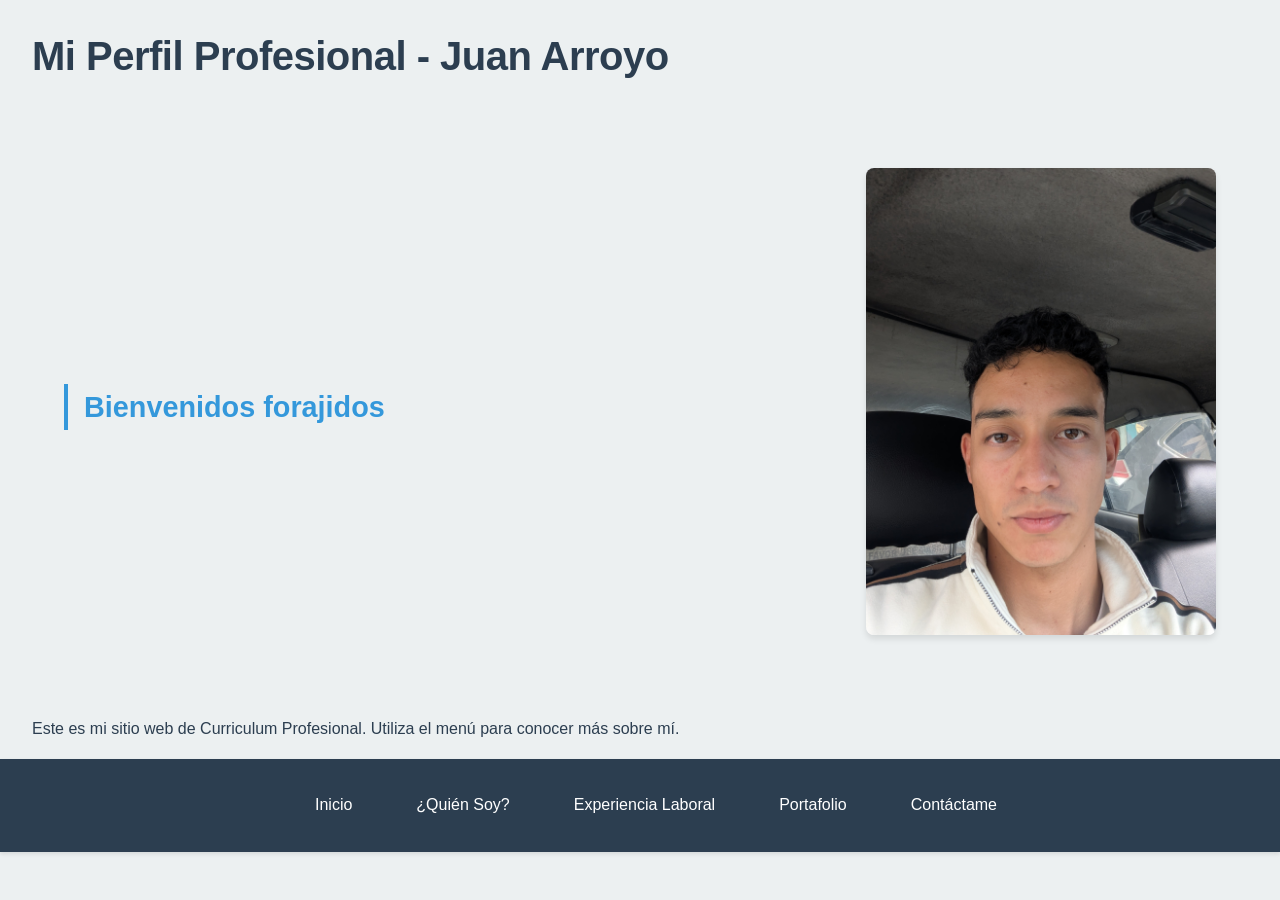
<file: index.html>
<!DOCTYPE html>
<html lang="es">

<head>
    <meta charset="UTF-8">
    <meta name="viewport" content="width=device-width, initial-scale=1.0">
    <title>Mi Perfil Profesional</title>
    <style>
        :root {
            --primary-color: #2c3e50;
            --secondary-color: #3498db;
            --accent-color: #e74c3c;
            --bg-color: #ecf0f1;
            --text-color: #2c3e50;
            --light-text: #7f8c8d;
            --white: #ffffff;
            --border-color: #bdc3c7;
        }

        * {
            margin: 0;
            padding: 0;
            box-sizing: border-box;
        }

        body {
            font-family: 'Segoe UI', Tahoma, Geneva, Verdana, sans-serif;
            font-size: 16px;
            line-height: 1.6;
            color: var(--text-color);
            background-color: var(--bg-color);
            min-height: 100vh;
            display: flex;
            flex-direction: column;
        }

        nav {
            background-color: var(--primary-color);
            padding: 0;
            margin-bottom: 32px;
            box-shadow: 0 2px 4px rgba(0, 0, 0, 0.1);
        }

        nav ul {
            list-style: none;
            display: flex;
            flex-wrap: wrap;
            justify-content: center;
            padding: 16px;
        }

        nav li {
            margin: 0 16px;
        }

        nav a {
            color: var(--white);
            text-decoration: none;
            font-weight: 500;
            font-size: 16px;
            padding: 8px 16px;
            border-radius: 4px;
            transition: all 0.3s ease;
        }

        nav a:hover {
            background-color: var(--secondary-color);
            color: var(--white);
        }

        h1 {
            font-size: 40px;
            color: var(--primary-color);
            margin-bottom: 16px;
            margin-left: 32px;
            margin-top: 24px;
            font-weight: 700;
            letter-spacing: -0.5px;
        }

        h2 {
            font-size: 28.8px;
            color: var(--secondary-color);
            margin-top: 24px;
            margin-bottom: 12.8px;
            margin-left: 32px;
            font-weight: 600;
            border-left: 4px solid var(--secondary-color);
            padding-left: 16px;
        }

        h3 {
            font-size: 20.8px;
            color: var(--primary-color);
            margin-top: 16px;
            margin-bottom: 9.6px;
            margin-left: 32px;
            font-weight: 600;
        }

        p {
            font-size: 16px;
            margin: 16px 32px;
            color: var(--text-color);
            line-height: 1.8;
        }

        ul, ol {
            margin: 16px 32px;
            margin-left: 64px;
            color: var(--text-color);
        }

        li {
            margin-bottom: 8px;
            line-height: 1.8;
        }

        ul ul, ol ol {
            margin-top: 8px;
            margin-bottom: 8px;
        }

        a {
            color: var(--secondary-color);
            text-decoration: none;
            font-weight: 500;
            transition: color 0.3s ease;
        }

        a:hover {
            color: var(--accent-color);
            text-decoration: underline;
        }

        .div-inicial {
            display: flex;
            flex-wrap: wrap;
            align-items: center;
            justify-content: space-between;
            margin: 32px;
        }

        img {
            max-width: 350px;
            height: auto;
            margin: 32px;
            border-radius: 8px;
            box-shadow: 0 4px 6px rgba(0, 0, 0, 0.1);
            image-rendering: auto;
            backface-visibility: hidden;
            -webkit-font-smoothing: antialiased;
        }

        form {
            margin: 32px;
            background-color: var(--white);
            padding: 32px;
            border-radius: 8px;
            box-shadow: 0 2px 4px rgba(0, 0, 0, 0.1);
            max-width: 600px;
        }

        form div {
            margin-bottom: 24px;
        }

        label {
            display: block;
            margin-bottom: 8px;
            font-weight: 600;
            color: var(--primary-color);
            font-size: 15.2px;
        }

        input[type="text"],
        input[type="email"],
        input[type="tel"],
        textarea {
            width: 100%;
            padding: 12px;
            border: 1px solid var(--border-color);
            border-radius: 4px;
            font-size: 16px;
            font-family: 'Segoe UI', Tahoma, Geneva, Verdana, sans-serif;
            transition: border-color 0.3s ease;
        }

        input[type="text"]:focus,
        input[type="email"]:focus,
        input[type="tel"]:focus,
        textarea:focus {
            outline: none;
            border-color: var(--secondary-color);
            box-shadow: 0 0 0 3px rgba(52, 152, 219, 0.1);
        }

        textarea {
            resize: vertical;
            min-height: 120px;
        }

        button {
            background-color: var(--secondary-color);
            color: var(--white);
            padding: 12px 32px;
            border: none;
            border-radius: 4px;
            font-size: 16px;
            font-weight: 600;
            cursor: pointer;
            transition: all 0.3s ease;
        }

        button:hover {
            background-color: var(--accent-color);
            transform: translateY(-2px);
            box-shadow: 0 4px 8px rgba(0, 0, 0, 0.2);
        }

        footer {
            background-color: var(--primary-color);
            color: var(--white);
            text-align: center;
            padding: 32px;
            margin-top: auto;
        }

        footer p {
            color: var(--white);
            margin: 8px 0;
        }

        footer a {
            color: var(--white);
            text-decoration: none;
            font-weight: 500;
        }

        footer a:hover {
            color: var(--secondary-color);
            text-decoration: underline;
        }
    </style>
</head>

<body>
    <h1>Mi Perfil Profesional - Juan Arroyo</h1>

    <div class="div-inicial">
        <h2>Bienvenidos forajidos</h2>
        <br>

        <img src="img/profile.jpg" alt="Foto de perfil">
    </div>

    <p>Este es mi sitio web de Curriculum Profesional. Utiliza el menú para conocer más sobre mí.</p>

    <nav>
        <ul>
            <li><a href="index.html">Inicio</a></li>
            <li><a href="quien-soy.html">¿Quién Soy?</a></li>
            <li><a href="experiencia.html">Experiencia Laboral</a></li>
            <li><a href="portafolio.html">Portafolio</a></li>
            <li><a href="contactame.html">Contáctame</a></li>
        </ul>
    </nav>

</body>

</html>
</file>
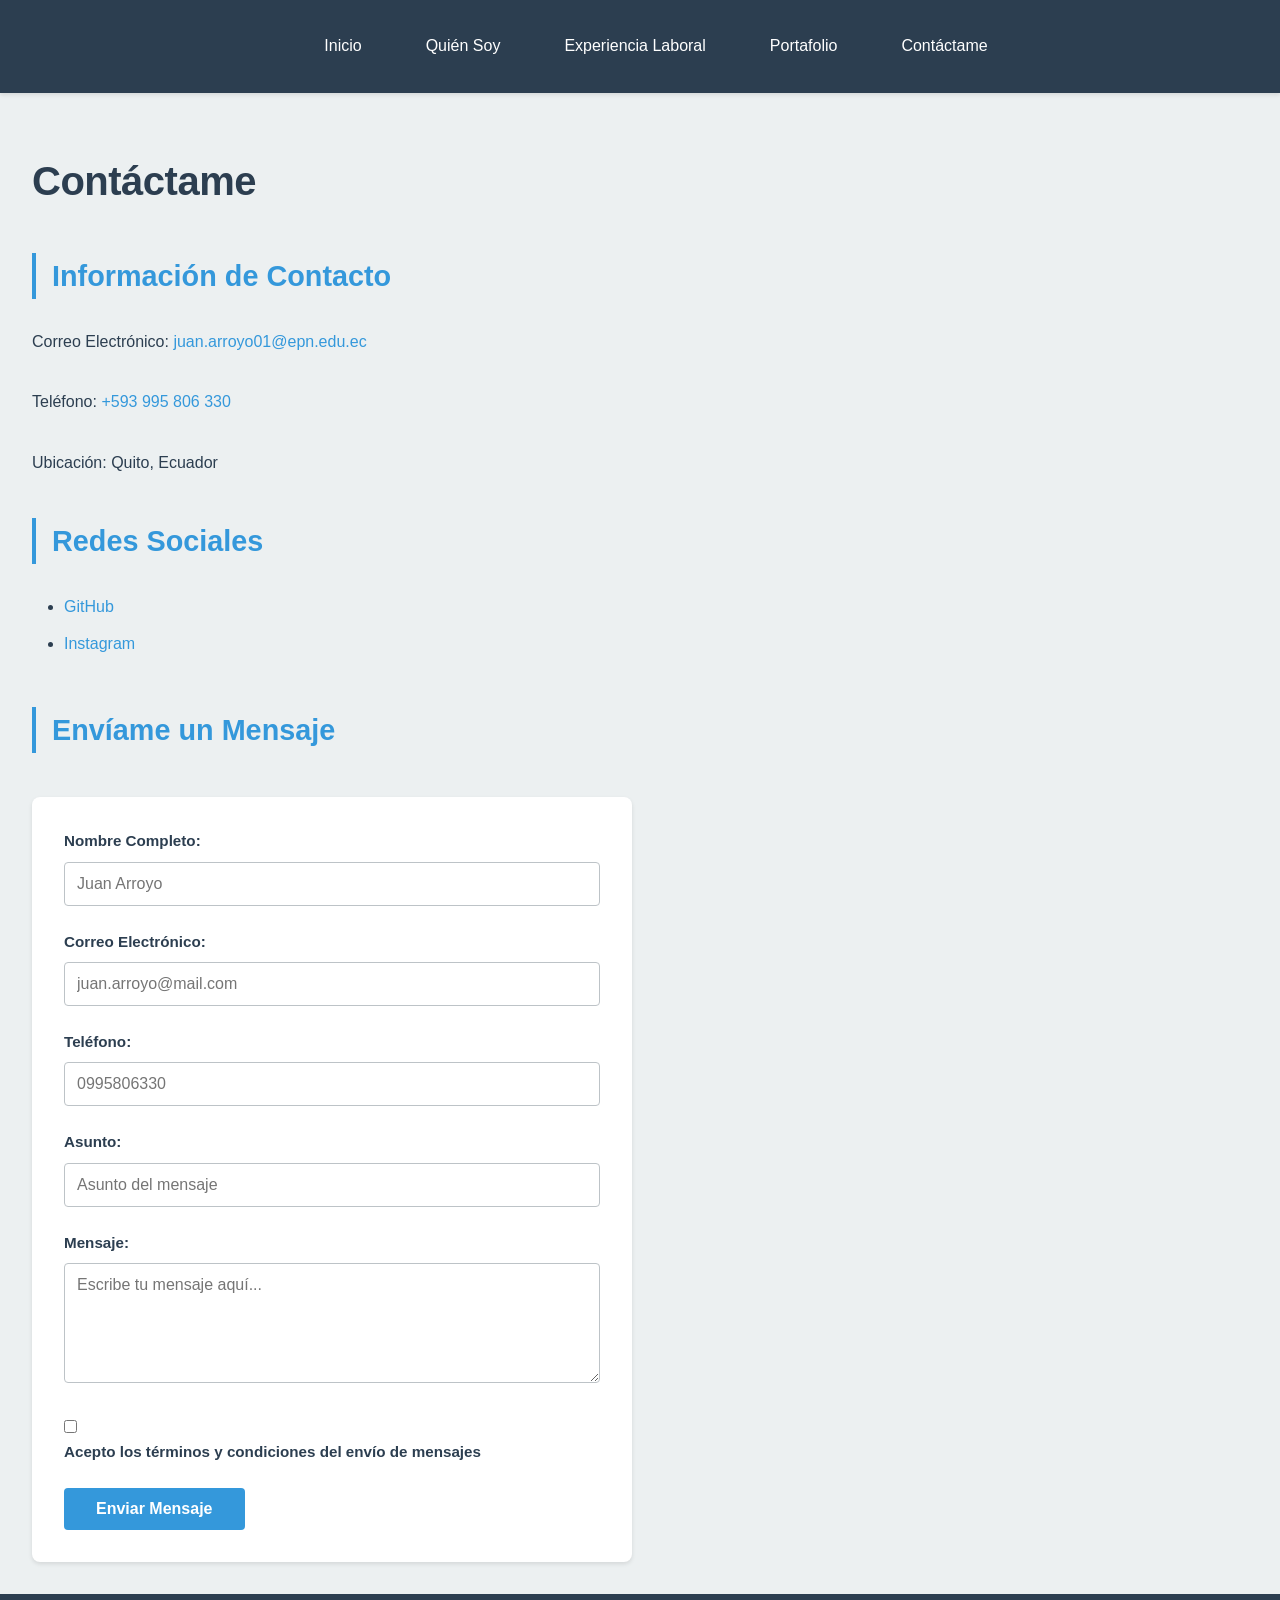
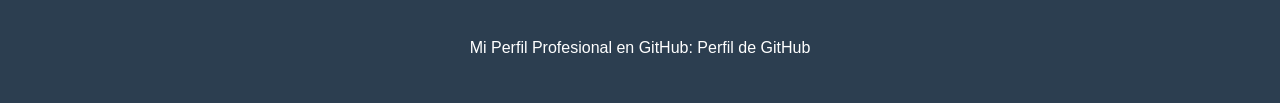
<file: contactame.html>
<!DOCTYPE html>
<html lang="es">

<head>
    <meta charset="UTF-8">
    <meta name="viewport" content="width=device-width, initial-scale=1.0">
    <title>Contáctame - Mi Perfil Profesional</title>
    <style>
        :root {
            --primary-color: #2c3e50;
            --secondary-color: #3498db;
            --accent-color: #e74c3c;
            --bg-color: #ecf0f1;
            --text-color: #2c3e50;
            --light-text: #7f8c8d;
            --white: #ffffff;
            --border-color: #bdc3c7;
        }

        * {
            margin: 0;
            padding: 0;
            box-sizing: border-box;
        }

        body {
            font-family: 'Segoe UI', Tahoma, Geneva, Verdana, sans-serif;
            font-size: 16px;
            line-height: 1.6;
            color: var(--text-color);
            background-color: var(--bg-color);
            min-height: 100vh;
            display: flex;
            flex-direction: column;
        }

        nav {
            background-color: var(--primary-color);
            padding: 0;
            margin-bottom: 32px;
            box-shadow: 0 2px 4px rgba(0, 0, 0, 0.1);
        }

        nav ul {
            list-style: none;
            display: flex;
            flex-wrap: wrap;
            justify-content: center;
            padding: 16px;
        }

        nav li {
            margin: 0 16px;
        }

        nav a {
            color: var(--white);
            text-decoration: none;
            font-weight: 500;
            font-size: 16px;
            padding: 8px 16px;
            border-radius: 4px;
            transition: all 0.3s ease;
        }

        nav a:hover {
            background-color: var(--secondary-color);
            color: var(--white);
        }

        h1 {
            font-size: 40px;
            color: var(--primary-color);
            margin-bottom: 16px;
            margin-left: 32px;
            margin-top: 24px;
            font-weight: 700;
            letter-spacing: -0.5px;
        }

        h2 {
            font-size: 28.8px;
            color: var(--secondary-color);
            margin-top: 24px;
            margin-bottom: 12.8px;
            margin-left: 32px;
            font-weight: 600;
            border-left: 4px solid var(--secondary-color);
            padding-left: 16px;
        }

        h3 {
            font-size: 20.8px;
            color: var(--primary-color);
            margin-top: 16px;
            margin-bottom: 9.6px;
            margin-left: 32px;
            font-weight: 600;
        }

        p {
            font-size: 16px;
            margin: 16px 32px;
            color: var(--text-color);
            line-height: 1.8;
        }

        ul, ol {
            margin: 16px 32px;
            margin-left: 64px;
            color: var(--text-color);
        }

        li {
            margin-bottom: 8px;
            line-height: 1.8;
        }

        ul ul, ol ol {
            margin-top: 8px;
            margin-bottom: 8px;
        }

        a {
            color: var(--secondary-color);
            text-decoration: none;
            font-weight: 500;
            transition: color 0.3s ease;
        }

        a:hover {
            color: var(--accent-color);
            text-decoration: underline;
        }

        .div-inicial {
            display: flex;
            flex-wrap: wrap;
            align-items: center;
            justify-content: space-between;
            margin: 32px;
        }

        img {
            max-width: 350px;
            height: auto;
            margin: 32px;
            border-radius: 8px;
            box-shadow: 0 4px 6px rgba(0, 0, 0, 0.1);
            image-rendering: auto;
            backface-visibility: hidden;
            -webkit-font-smoothing: antialiased;
        }

        form {
            margin: 32px;
            background-color: var(--white);
            padding: 32px;
            border-radius: 8px;
            box-shadow: 0 2px 4px rgba(0, 0, 0, 0.1);
            max-width: 600px;
        }

        form div {
            margin-bottom: 24px;
        }

        label {
            display: block;
            margin-bottom: 8px;
            font-weight: 600;
            color: var(--primary-color);
            font-size: 15.2px;
        }

        input[type="text"],
        input[type="email"],
        input[type="tel"],
        textarea {
            width: 100%;
            padding: 12px;
            border: 1px solid var(--border-color);
            border-radius: 4px;
            font-size: 16px;
            font-family: 'Segoe UI', Tahoma, Geneva, Verdana, sans-serif;
            transition: border-color 0.3s ease;
        }

        input[type="text"]:focus,
        input[type="email"]:focus,
        input[type="tel"]:focus,
        textarea:focus {
            outline: none;
            border-color: var(--secondary-color);
            box-shadow: 0 0 0 3px rgba(52, 152, 219, 0.1);
        }

        textarea {
            resize: vertical;
            min-height: 120px;
        }

        button {
            background-color: var(--secondary-color);
            color: var(--white);
            padding: 12px 32px;
            border: none;
            border-radius: 4px;
            font-size: 16px;
            font-weight: 600;
            cursor: pointer;
            transition: all 0.3s ease;
        }

        button:hover {
            background-color: var(--accent-color);
            transform: translateY(-2px);
            box-shadow: 0 4px 8px rgba(0, 0, 0, 0.2);
        }

        footer {
            background-color: var(--primary-color);
            color: var(--white);
            text-align: center;
            padding: 32px;
            margin-top: auto;
        }

        footer p {
            color: var(--white);
            margin: 8px 0;
        }

        footer a {
            color: var(--white);
            text-decoration: none;
            font-weight: 500;
        }

        footer a:hover {
            color: var(--secondary-color);
            text-decoration: underline;
        }
    </style>
</head>

<body>
    <nav>
        <ul>
            <li><a href="index.html">Inicio</a></li>
            <li><a href="quien-soy.html">Quién Soy</a></li>
            <li><a href="experiencia.html">Experiencia Laboral</a></li>
            <li><a href="portafolio.html">Portafolio</a></li>
            <li><a href="contactame.html">Contáctame</a></li>
        </ul>
    </nav>

    <h1>Contáctame</h1>

    <h2>Información de Contacto</h2>
    <p>Correo Electrónico: <a href="mailto:juan.arroyo01@epn.edu.ec">juan.arroyo01@epn.edu.ec</a></p>
    <p>Teléfono: <a href="tel:+593995806330">+593 995 806 330</a></p>
    <p>Ubicación: Quito, Ecuador</p>

    <h2>Redes Sociales</h2>
    <ul>
        <li><a href="https://github.com/Juancb28" target="_blank">GitHub</a></li>
        <li><a href="https://www.instagram.com/jab01._.is?igsh=aDIzZDQwcnAxajVv&utm_source=qr" target="_blank">Instagram</a></li>
    </ul>

    <h2>Envíame un Mensaje</h2>
    <form method="GET" action="#">
        <div>
            <label for="nombre">Nombre Completo:</label>
            <input type="text" id="nombre" name="nombre" required placeholder="Juan Arroyo">
        </div>

        <div>
            <label for="email">Correo Electrónico:</label>
            <input type="email" id="email" name="email" required placeholder="juan.arroyo@mail.com">
        </div>

        <div>
            <label for="telefono">Teléfono:</label>
            <input type="tel" id="telefono" pattern="09[0-9]{8}" name="telefono" required placeholder="0995806330">
        </div>

        <div>
            <label for="asunto">Asunto:</label>
            <input type="text" id="asunto" name="asunto" required placeholder="Asunto del mensaje">
        </div>

        <div>
            <label for="mensaje">Mensaje:</label>
            <textarea id="mensaje" name="mensaje" required placeholder="Escribe tu mensaje aquí..."></textarea>
        </div>

        <div>
            <input type="checkbox" id="terminos" name="terminos" required>
            <label for="terminos">Acepto los términos y condiciones del envío de mensajes</label>
        </div>

        <button type="submit">Enviar Mensaje</button>
    </form>

    <footer>
        <p>Mi Perfil Profesional en GitHub: <a href="https://github.com/Juancb28" target="_blank">Perfil de GitHub</a>
        </p>
    </footer>
</body>

</html>
</file>
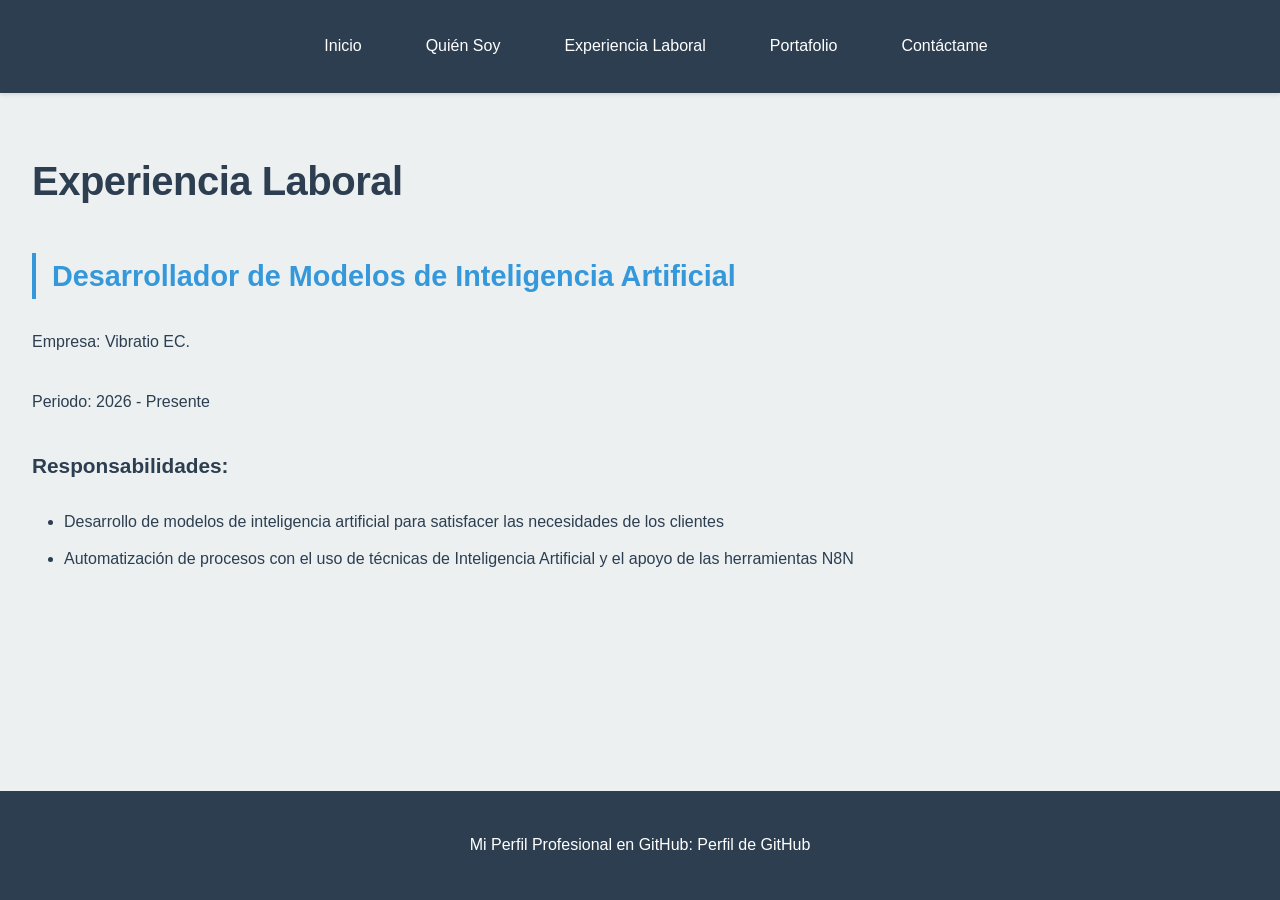
<file: experiencia.html>
<!DOCTYPE html>
<html lang="es">

<head>
    <meta charset="UTF-8">
    <meta name="viewport" content="width=device-width, initial-scale=1.0">
    <title>Experiencia Laboral - Mi Perfil Profesional</title>
    <style>
        :root {
            --primary-color: #2c3e50;
            --secondary-color: #3498db;
            --accent-color: #e74c3c;
            --bg-color: #ecf0f1;
            --text-color: #2c3e50;
            --light-text: #7f8c8d;
            --white: #ffffff;
            --border-color: #bdc3c7;
        }

        * {
            margin: 0;
            padding: 0;
            box-sizing: border-box;
        }

        body {
            font-family: 'Segoe UI', Tahoma, Geneva, Verdana, sans-serif;
            font-size: 16px;
            line-height: 1.6;
            color: var(--text-color);
            background-color: var(--bg-color);
            min-height: 100vh;
            display: flex;
            flex-direction: column;
        }

        nav {
            background-color: var(--primary-color);
            padding: 0;
            margin-bottom: 32px;
            box-shadow: 0 2px 4px rgba(0, 0, 0, 0.1);
        }

        nav ul {
            list-style: none;
            display: flex;
            flex-wrap: wrap;
            justify-content: center;
            padding: 16px;
        }

        nav li {
            margin: 0 16px;
        }

        nav a {
            color: var(--white);
            text-decoration: none;
            font-weight: 500;
            font-size: 16px;
            padding: 8px 16px;
            border-radius: 4px;
            transition: all 0.3s ease;
        }

        nav a:hover {
            background-color: var(--secondary-color);
            color: var(--white);
        }

        h1 {
            font-size: 40px;
            color: var(--primary-color);
            margin-bottom: 16px;
            margin-left: 32px;
            margin-top: 24px;
            font-weight: 700;
            letter-spacing: -0.5px;
        }

        h2 {
            font-size: 28.8px;
            color: var(--secondary-color);
            margin-top: 24px;
            margin-bottom: 12.8px;
            margin-left: 32px;
            font-weight: 600;
            border-left: 4px solid var(--secondary-color);
            padding-left: 16px;
        }

        h3 {
            font-size: 20.8px;
            color: var(--primary-color);
            margin-top: 16px;
            margin-bottom: 9.6px;
            margin-left: 32px;
            font-weight: 600;
        }

        p {
            font-size: 16px;
            margin: 16px 32px;
            color: var(--text-color);
            line-height: 1.8;
        }

        ul, ol {
            margin: 16px 32px;
            margin-left: 64px;
            color: var(--text-color);
        }

        li {
            margin-bottom: 8px;
            line-height: 1.8;
        }

        ul ul, ol ol {
            margin-top: 8px;
            margin-bottom: 8px;
        }

        a {
            color: var(--secondary-color);
            text-decoration: none;
            font-weight: 500;
            transition: color 0.3s ease;
        }

        a:hover {
            color: var(--accent-color);
            text-decoration: underline;
        }

        .div-inicial {
            display: flex;
            flex-wrap: wrap;
            align-items: center;
            justify-content: space-between;
            margin: 32px;
        }

        img {
            max-width: 350px;
            height: auto;
            margin: 32px;
            border-radius: 8px;
            box-shadow: 0 4px 6px rgba(0, 0, 0, 0.1);
            image-rendering: auto;
            backface-visibility: hidden;
            -webkit-font-smoothing: antialiased;
        }

        form {
            margin: 32px;
            background-color: var(--white);
            padding: 32px;
            border-radius: 8px;
            box-shadow: 0 2px 4px rgba(0, 0, 0, 0.1);
            max-width: 600px;
        }

        form div {
            margin-bottom: 24px;
        }

        label {
            display: block;
            margin-bottom: 8px;
            font-weight: 600;
            color: var(--primary-color);
            font-size: 15.2px;
        }

        input[type="text"],
        input[type="email"],
        input[type="tel"],
        textarea {
            width: 100%;
            padding: 12px;
            border: 1px solid var(--border-color);
            border-radius: 4px;
            font-size: 16px;
            font-family: 'Segoe UI', Tahoma, Geneva, Verdana, sans-serif;
            transition: border-color 0.3s ease;
        }

        input[type="text"]:focus,
        input[type="email"]:focus,
        input[type="tel"]:focus,
        textarea:focus {
            outline: none;
            border-color: var(--secondary-color);
            box-shadow: 0 0 0 3px rgba(52, 152, 219, 0.1);
        }

        textarea {
            resize: vertical;
            min-height: 120px;
        }

        button {
            background-color: var(--secondary-color);
            color: var(--white);
            padding: 12px 32px;
            border: none;
            border-radius: 4px;
            font-size: 16px;
            font-weight: 600;
            cursor: pointer;
            transition: all 0.3s ease;
        }

        button:hover {
            background-color: var(--accent-color);
            transform: translateY(-2px);
            box-shadow: 0 4px 8px rgba(0, 0, 0, 0.2);
        }

        footer {
            background-color: var(--primary-color);
            color: var(--white);
            text-align: center;
            padding: 32px;
            margin-top: auto;
        }

        footer p {
            color: var(--white);
            margin: 8px 0;
        }

        footer a {
            color: var(--white);
            text-decoration: none;
            font-weight: 500;
        }

        footer a:hover {
            color: var(--secondary-color);
            text-decoration: underline;
        }
    </style>
</head>

<body>
    <nav>
        <ul>
            <li><a href="index.html">Inicio</a></li>
            <li><a href="quien-soy.html">Quién Soy</a></li>
            <li><a href="experiencia.html">Experiencia Laboral</a></li>
            <li><a href="portafolio.html">Portafolio</a></li>
            <li><a href="contactame.html">Contáctame</a></li>
        </ul>
    </nav>

    <h1>Experiencia Laboral</h1>

    <h2>Desarrollador de Modelos de Inteligencia Artificial</h2>
    <p>Empresa: Vibratio EC.</p>
    <p>Periodo: 2026 - Presente</p>
    <h3>Responsabilidades:</h3>
    <ul>
        <li>Desarrollo de modelos de inteligencia artificial para satisfacer las necesidades de los clientes</li>
        <li>Automatización de procesos con el uso de técnicas de Inteligencia Artificial y el apoyo de las herramientas N8N</li>
    </ul>
    <br><br>

    <footer>
        <p>Mi Perfil Profesional en GitHub: <a href="https://github.com/Juancb28" target="_blank">Perfil de GitHub</a>
        </p>
    </footer>
</body>

</html>
</file>
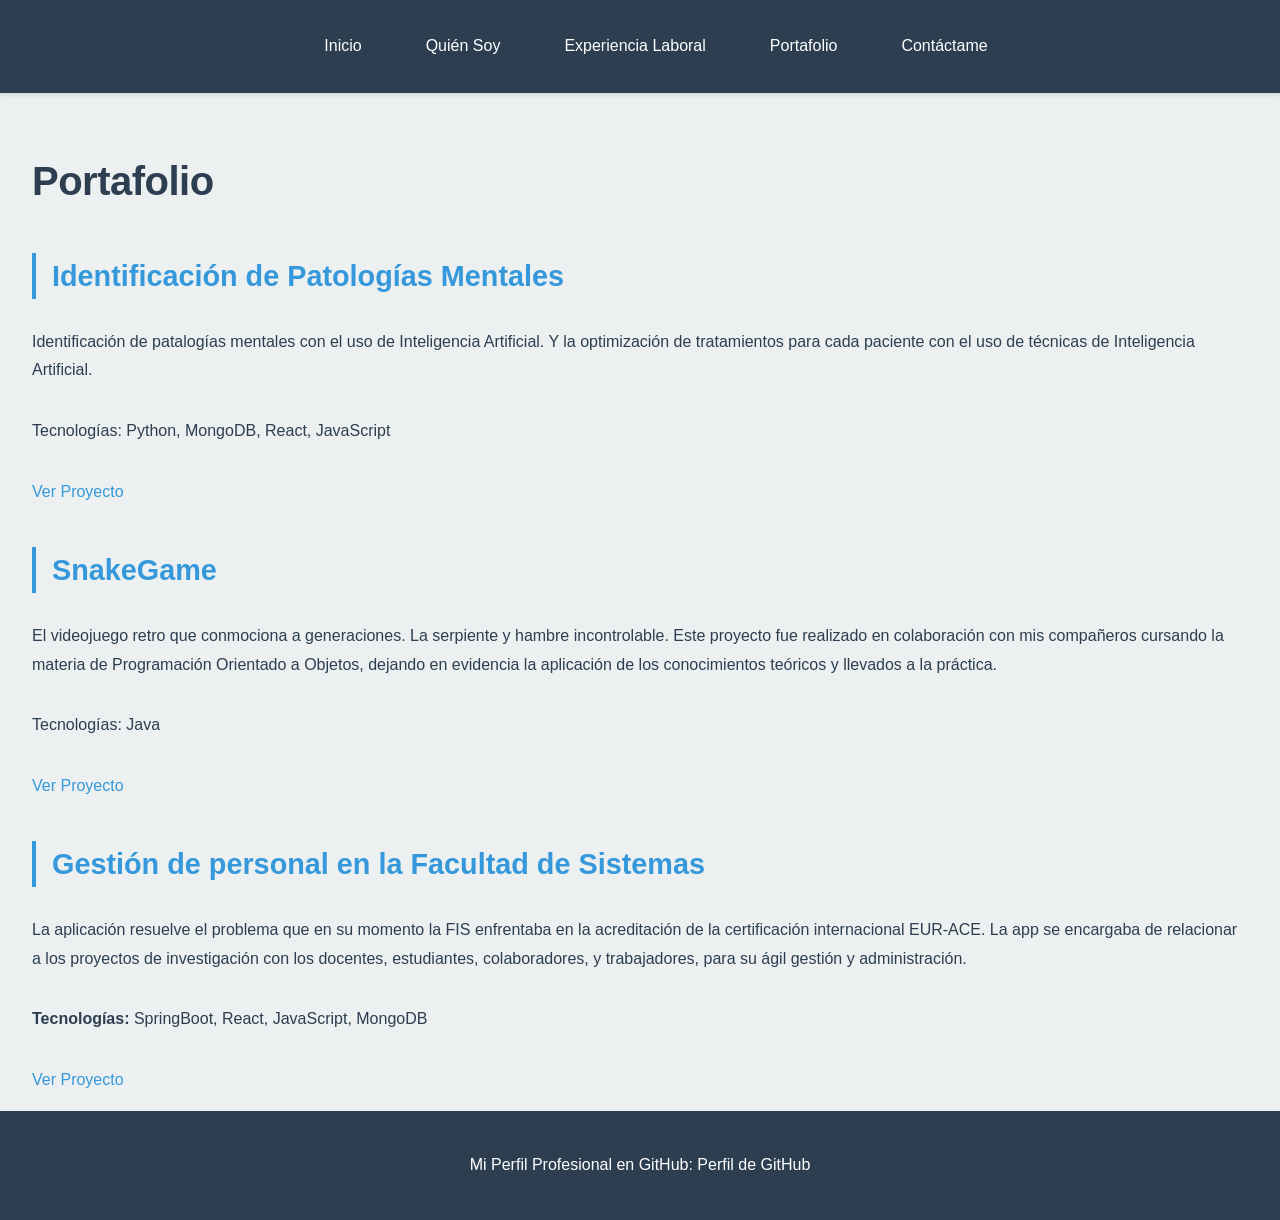
<file: portafolio.html>
<!DOCTYPE html>
<html lang="es">

<head>
    <meta charset="UTF-8">
    <meta name="viewport" content="width=device-width, initial-scale=1.0">
    <title>Portafolio - Mi Perfil Profesional</title>
    <style>
        :root {
            --primary-color: #2c3e50;
            --secondary-color: #3498db;
            --accent-color: #e74c3c;
            --bg-color: #ecf0f1;
            --text-color: #2c3e50;
            --light-text: #7f8c8d;
            --white: #ffffff;
            --border-color: #bdc3c7;
        }

        * {
            margin: 0;
            padding: 0;
            box-sizing: border-box;
        }

        body {
            font-family: 'Segoe UI', Tahoma, Geneva, Verdana, sans-serif;
            font-size: 16px;
            line-height: 1.6;
            color: var(--text-color);
            background-color: var(--bg-color);
            min-height: 100vh;
            display: flex;
            flex-direction: column;
        }

        nav {
            background-color: var(--primary-color);
            padding: 0;
            margin-bottom: 32px;
            box-shadow: 0 2px 4px rgba(0, 0, 0, 0.1);
        }

        nav ul {
            list-style: none;
            display: flex;
            flex-wrap: wrap;
            justify-content: center;
            padding: 16px;
        }

        nav li {
            margin: 0 16px;
        }

        nav a {
            color: var(--white);
            text-decoration: none;
            font-weight: 500;
            font-size: 16px;
            padding: 8px 16px;
            border-radius: 4px;
            transition: all 0.3s ease;
        }

        nav a:hover {
            background-color: var(--secondary-color);
            color: var(--white);
        }

        h1 {
            font-size: 40px;
            color: var(--primary-color);
            margin-bottom: 16px;
            margin-left: 32px;
            margin-top: 24px;
            font-weight: 700;
            letter-spacing: -0.5px;
        }

        h2 {
            font-size: 28.8px;
            color: var(--secondary-color);
            margin-top: 24px;
            margin-bottom: 12.8px;
            margin-left: 32px;
            font-weight: 600;
            border-left: 4px solid var(--secondary-color);
            padding-left: 16px;
        }

        h3 {
            font-size: 20.8px;
            color: var(--primary-color);
            margin-top: 16px;
            margin-bottom: 9.6px;
            margin-left: 32px;
            font-weight: 600;
        }

        p {
            font-size: 16px;
            margin: 16px 32px;
            color: var(--text-color);
            line-height: 1.8;
        }

        ul, ol {
            margin: 16px 32px;
            margin-left: 64px;
            color: var(--text-color);
        }

        li {
            margin-bottom: 8px;
            line-height: 1.8;
        }

        ul ul, ol ol {
            margin-top: 8px;
            margin-bottom: 8px;
        }

        a {
            color: var(--secondary-color);
            text-decoration: none;
            font-weight: 500;
            transition: color 0.3s ease;
        }

        a:hover {
            color: var(--accent-color);
            text-decoration: underline;
        }

        .div-inicial {
            display: flex;
            flex-wrap: wrap;
            align-items: center;
            justify-content: space-between;
            margin: 32px;
        }

        img {
            max-width: 350px;
            height: auto;
            margin: 32px;
            border-radius: 8px;
            box-shadow: 0 4px 6px rgba(0, 0, 0, 0.1);
            image-rendering: auto;
            backface-visibility: hidden;
            -webkit-font-smoothing: antialiased;
        }

        form {
            margin: 32px;
            background-color: var(--white);
            padding: 32px;
            border-radius: 8px;
            box-shadow: 0 2px 4px rgba(0, 0, 0, 0.1);
            max-width: 600px;
        }

        form div {
            margin-bottom: 24px;
        }

        label {
            display: block;
            margin-bottom: 8px;
            font-weight: 600;
            color: var(--primary-color);
            font-size: 15.2px;
        }

        input[type="text"],
        input[type="email"],
        input[type="tel"],
        textarea {
            width: 100%;
            padding: 12px;
            border: 1px solid var(--border-color);
            border-radius: 4px;
            font-size: 16px;
            font-family: 'Segoe UI', Tahoma, Geneva, Verdana, sans-serif;
            transition: border-color 0.3s ease;
        }

        input[type="text"]:focus,
        input[type="email"]:focus,
        input[type="tel"]:focus,
        textarea:focus {
            outline: none;
            border-color: var(--secondary-color);
            box-shadow: 0 0 0 3px rgba(52, 152, 219, 0.1);
        }

        textarea {
            resize: vertical;
            min-height: 120px;
        }

        button {
            background-color: var(--secondary-color);
            color: var(--white);
            padding: 12px 32px;
            border: none;
            border-radius: 4px;
            font-size: 16px;
            font-weight: 600;
            cursor: pointer;
            transition: all 0.3s ease;
        }

        button:hover {
            background-color: var(--accent-color);
            transform: translateY(-2px);
            box-shadow: 0 4px 8px rgba(0, 0, 0, 0.2);
        }

        footer {
            background-color: var(--primary-color);
            color: var(--white);
            text-align: center;
            padding: 32px;
            margin-top: auto;
        }

        footer p {
            color: var(--white);
            margin: 8px 0;
        }

        footer a {
            color: var(--white);
            text-decoration: none;
            font-weight: 500;
        }

        footer a:hover {
            color: var(--secondary-color);
            text-decoration: underline;
        }
    </style>
</head>

<body>
    <nav>
        <ul>
            <li><a href="index.html">Inicio</a></li>
            <li><a href="quien-soy.html">Quién Soy</a></li>
            <li><a href="experiencia.html">Experiencia Laboral</a></li>
            <li><a href="portafolio.html">Portafolio</a></li>
            <li><a href="contactame.html">Contáctame</a></li>
        </ul>
    </nav>

    <h1>Portafolio</h1>

    <h2>Identificación de Patologías Mentales</h2>
    <p>
        Identificación de patalogías mentales con el uso de Inteligencia Artificial.
        Y la optimización de tratamientos para cada paciente con el uso de técnicas de
        Inteligencia Artificial.
    </p>
    <p>Tecnologías: Python, MongoDB, React, JavaScript</p>
    <p><a href="https://github.com/Escuela-Politeecnica-Nacional/Prediccion_Psicologia.git" target="_blank">Ver
            Proyecto</a></p>

    <h2>SnakeGame</h2>
    <p>
        El videojuego retro que conmociona a generaciones. La serpiente y hambre incontrolable.
        Este proyecto fue realizado en colaboración con mis compañeros cursando la materia 
        de Programación Orientado a Objetos, dejando en evidencia la aplicación de los 
        conocimientos teóricos y llevados a la práctica.
    </p>
    <p>Tecnologías: Java</p>
    <p><a href="https://github.com/Escuela-Politeecnica-Nacional/SnakeGame.git" target="_blank">Ver Proyecto</a></p>

    <h2>Gestión de personal en la Facultad de Sistemas</h2>
    <p>
        La aplicación resuelve el problema que en su momento la FIS enfrentaba en la 
        acreditación de la certificación internacional EUR-ACE. La app se encargaba de 
        relacionar a los proyectos de investigación con los docentes, estudiantes,
        colaboradores, y trabajadores, para su ágil gestión y administración.
    </p>
    <p><strong>Tecnologías:</strong> SpringBoot, React, JavaScript, MongoDB</p>
    <p><a href="https://github.com/Escuela-Politeecnica-Nacional/diseno_software_proyectos.git" target="_blank">Ver Proyecto</a></p>


    <footer>
        <p>Mi Perfil Profesional en GitHub: <a href="https://github.com/Juancb28" target="_blank">Perfil de GitHub</a>
        </p>
    </footer>
</body>

</html>
</file>
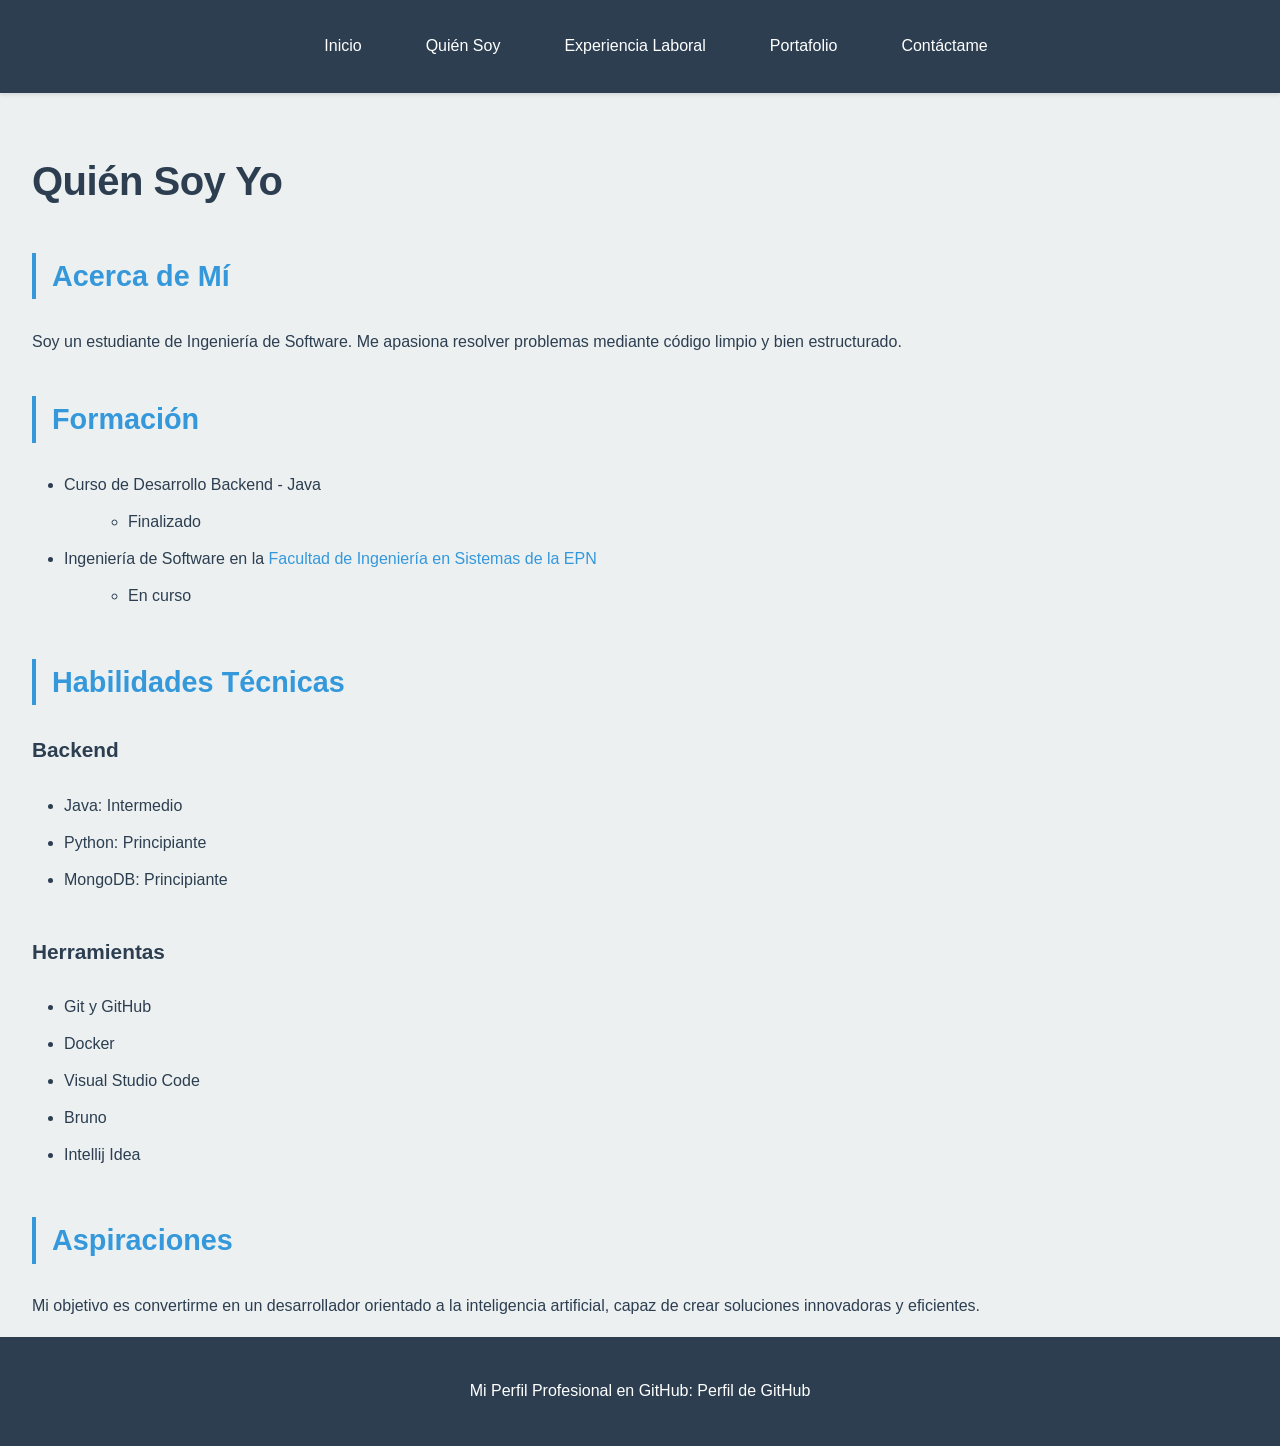
<file: quien-soy.html>
<!DOCTYPE html>
<html lang="es">
<head>
    <meta charset="UTF-8">
    <meta name="viewport" content="width=device-width, initial-scale=1.0">
    <title>Quién Soy - Mi Perfil Profesional</title>
    <style>
        :root {
            --primary-color: #2c3e50;
            --secondary-color: #3498db;
            --accent-color: #e74c3c;
            --bg-color: #ecf0f1;
            --text-color: #2c3e50;
            --light-text: #7f8c8d;
            --white: #ffffff;
            --border-color: #bdc3c7;
        }

        * {
            margin: 0;
            padding: 0;
            box-sizing: border-box;
        }

        body {
            font-family: 'Segoe UI', Tahoma, Geneva, Verdana, sans-serif;
            font-size: 16px;
            line-height: 1.6;
            color: var(--text-color);
            background-color: var(--bg-color);
            min-height: 100vh;
            display: flex;
            flex-direction: column;
        }

        nav {
            background-color: var(--primary-color);
            padding: 0;
            margin-bottom: 32px;
            box-shadow: 0 2px 4px rgba(0, 0, 0, 0.1);
        }

        nav ul {
            list-style: none;
            display: flex;
            flex-wrap: wrap;
            justify-content: center;
            padding: 16px;
        }

        nav li {
            margin: 0 16px;
        }

        nav a {
            color: var(--white);
            text-decoration: none;
            font-weight: 500;
            font-size: 16px;
            padding: 8px 16px;
            border-radius: 4px;
            transition: all 0.3s ease;
        }

        nav a:hover {
            background-color: var(--secondary-color);
            color: var(--white);
        }

        h1 {
            font-size: 40px;
            color: var(--primary-color);
            margin-bottom: 16px;
            margin-left: 32px;
            margin-top: 24px;
            font-weight: 700;
            letter-spacing: -0.5px;
        }

        h2 {
            font-size: 28.8px;
            color: var(--secondary-color);
            margin-top: 24px;
            margin-bottom: 12.8px;
            margin-left: 32px;
            font-weight: 600;
            border-left: 4px solid var(--secondary-color);
            padding-left: 16px;
        }

        h3 {
            font-size: 20.8px;
            color: var(--primary-color);
            margin-top: 16px;
            margin-bottom: 9.6px;
            margin-left: 32px;
            font-weight: 600;
        }

        p {
            font-size: 16px;
            margin: 16px 32px;
            color: var(--text-color);
            line-height: 1.8;
        }

        ul, ol {
            margin: 16px 32px;
            margin-left: 64px;
            color: var(--text-color);
        }

        li {
            margin-bottom: 8px;
            line-height: 1.8;
        }

        ul ul, ol ol {
            margin-top: 8px;
            margin-bottom: 8px;
        }

        a {
            color: var(--secondary-color);
            text-decoration: none;
            font-weight: 500;
            transition: color 0.3s ease;
        }

        a:hover {
            color: var(--accent-color);
            text-decoration: underline;
        }

        .div-inicial {
            display: flex;
            flex-wrap: wrap;
            align-items: center;
            justify-content: space-between;
            margin: 32px;
        }

        img {
            max-width: 350px;
            height: auto;
            margin: 32px;
            border-radius: 8px;
            box-shadow: 0 4px 6px rgba(0, 0, 0, 0.1);
            image-rendering: auto;
            backface-visibility: hidden;
            -webkit-font-smoothing: antialiased;
        }

        form {
            margin: 32px;
            background-color: var(--white);
            padding: 32px;
            border-radius: 8px;
            box-shadow: 0 2px 4px rgba(0, 0, 0, 0.1);
            max-width: 600px;
        }

        form div {
            margin-bottom: 24px;
        }

        label {
            display: block;
            margin-bottom: 8px;
            font-weight: 600;
            color: var(--primary-color);
            font-size: 15.2px;
        }

        input[type="text"],
        input[type="email"],
        input[type="tel"],
        textarea {
            width: 100%;
            padding: 12px;
            border: 1px solid var(--border-color);
            border-radius: 4px;
            font-size: 16px;
            font-family: 'Segoe UI', Tahoma, Geneva, Verdana, sans-serif;
            transition: border-color 0.3s ease;
        }

        input[type="text"]:focus,
        input[type="email"]:focus,
        input[type="tel"]:focus,
        textarea:focus {
            outline: none;
            border-color: var(--secondary-color);
            box-shadow: 0 0 0 3px rgba(52, 152, 219, 0.1);
        }

        textarea {
            resize: vertical;
            min-height: 120px;
        }

        button {
            background-color: var(--secondary-color);
            color: var(--white);
            padding: 12px 32px;
            border: none;
            border-radius: 4px;
            font-size: 16px;
            font-weight: 600;
            cursor: pointer;
            transition: all 0.3s ease;
        }

        button:hover {
            background-color: var(--accent-color);
            transform: translateY(-2px);
            box-shadow: 0 4px 8px rgba(0, 0, 0, 0.2);
        }

        footer {
            background-color: var(--primary-color);
            color: var(--white);
            text-align: center;
            padding: 32px;
            margin-top: auto;
        }

        footer p {
            color: var(--white);
            margin: 8px 0;
        }

        footer a {
            color: var(--white);
            text-decoration: none;
            font-weight: 500;
        }

        footer a:hover {
            color: var(--secondary-color);
            text-decoration: underline;
        }
    </style>
</head>
<body>
    <nav>
        <ul>
            <li><a href="index.html">Inicio</a></li>
            <li><a href="quien-soy.html">Quién Soy</a></li>
            <li><a href="experiencia.html">Experiencia Laboral</a></li>
            <li><a href="portafolio.html">Portafolio</a></li>
            <li><a href="contactame.html">Contáctame</a></li>
        </ul>
    </nav>

    <h1>Quién Soy Yo</h1>

    <h2>Acerca de Mí</h2>
    <p>Soy un estudiante de Ingeniería de Software. Me apasiona resolver problemas mediante código limpio y bien estructurado.</p>

    <h2>Formación</h2>
    <ul>
        <li>Curso de Desarrollo Backend - Java</li>
            <ul><li>Finalizado</li></ul>
        <li>Ingeniería de Software en la <a href="https://fis.epn.edu.ec/index.php/es/" target="_blank">Facultad de Ingeniería en Sistemas de la EPN</a></li>
            <ul><li>En curso</li></ul>
    </ul>

    <h2>Habilidades Técnicas</h2>
    
    <h3>Backend</h3>
    <ul>
        <li>Java: Intermedio</li>
        <li>Python: Principiante</li>
        <li>MongoDB: Principiante</li>
    </ul>

    <h3>Herramientas</h3>
    <ul>
        <li>Git y GitHub</li>
        <li>Docker</li>
        <li>Visual Studio Code</li>
        <li>Bruno</li>
        <li>Intellij Idea</li>
    </ul>

    <h2>Aspiraciones</h2>
    <p>Mi objetivo es convertirme en un desarrollador orientado a la inteligencia 
        artificial, capaz de crear soluciones innovadoras y eficientes.</p>

    <footer>
        <p>Mi Perfil Profesional en GitHub: <a href="https://github.com/Juancb28" target="_blank">Perfil de GitHub</a></p>
    </footer>
</body>
</html>
</file>
